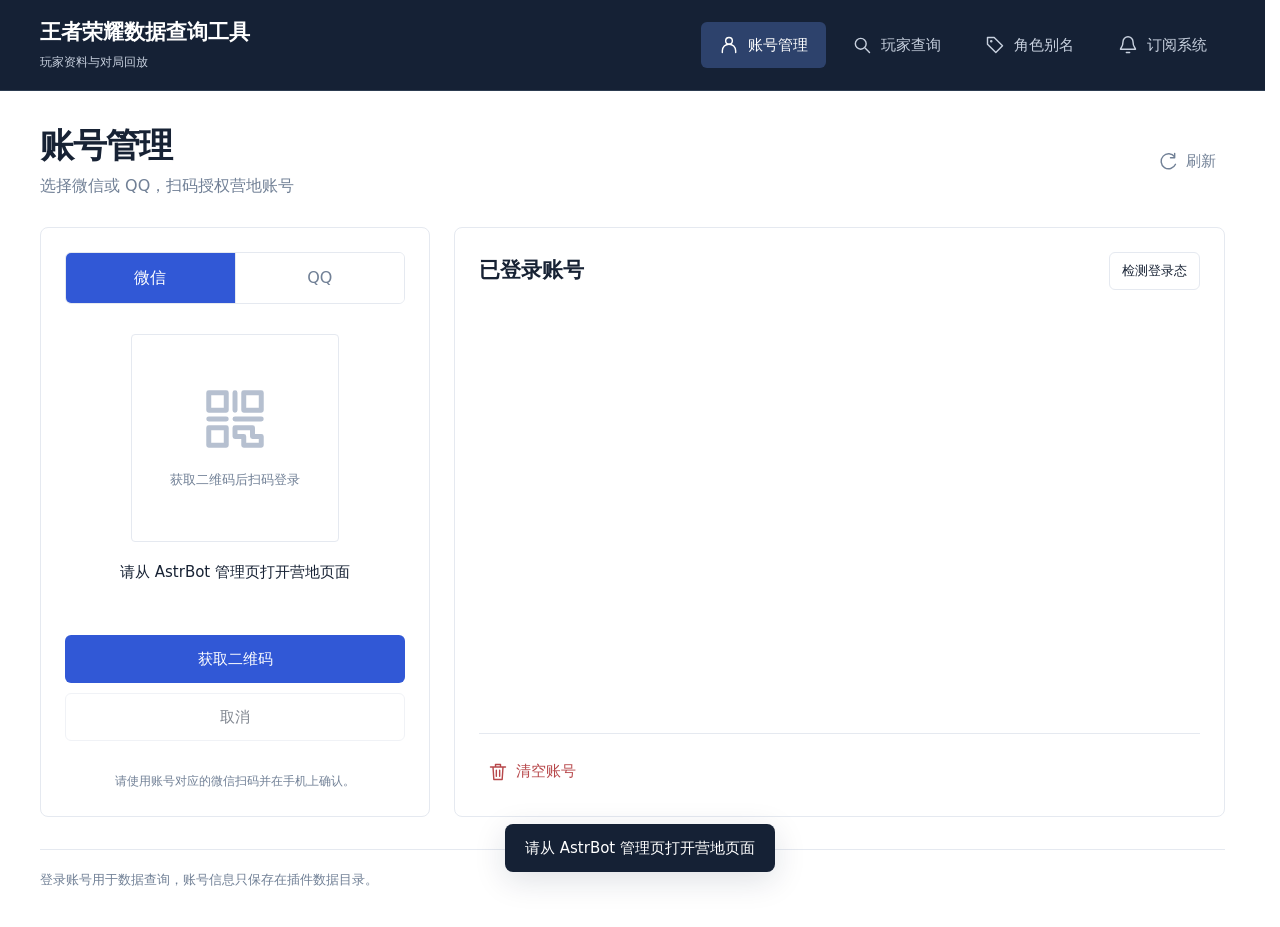
<file: pages/camp-console/index.html>
<!doctype html>
<html lang="zh-CN">
  <head>
    <meta charset="utf-8" />
    <meta name="viewport" content="width=device-width, initial-scale=1" />
    <title>王者荣耀数据查询工具</title>
    <link
      rel="icon"
      href="data:image/svg+xml,%3Csvg xmlns='http://www.w3.org/2000/svg' viewBox='0 0 32 32'%3E%3Crect width='32' height='32' rx='6' fill='%23152135'/%3E%3Ctext x='16' y='23' text-anchor='middle' font-size='23' fill='white'%3E%E7%8E%8B%3C/text%3E%3C/svg%3E"
    />
    <link rel="stylesheet" href="./style.css" />
  </head>
  <body>
    <div class="app-shell">
      <header class="topbar">
        <div class="topbar-inner">
          <a class="brand" href="#login" aria-label="王者荣耀数据查询工具首页"
            ><strong>王者荣耀数据查询工具</strong
            ><span>玩家资料与对局回放</span></a
          >
          <nav class="navigation" aria-label="功能导航">
            <button
              class="nav-item active"
              data-page="login"
              aria-current="page"
              type="button"
            >
              <span data-icon="user"></span>账号管理
            </button>
            <button class="nav-item" data-page="query" type="button">
              <span data-icon="search"></span>玩家查询
            </button>
            <button class="nav-item" data-page="aliases" type="button">
              <span data-icon="tag"></span>角色别名
            </button>
            <button class="nav-item" data-page="subscriptions" type="button">
              <span data-icon="bell"></span>订阅系统
            </button>
          </nav>
        </div>
      </header>
      <main class="main-content">
        <div id="app-status" class="inline-notice" role="alert" hidden></div>
        <section id="panel-query" class="page-panel" hidden>
          <header class="page-heading">
            <div>
              <h1>玩家查询</h1>
              <p>查询玩家资料与近期对局</p>
            </div>
          </header>
          <form id="query-form" class="search-bar">
            <label class="search-field"
              ><span data-icon="search"></span
              ><input
                id="query-keyword"
                type="text"
                placeholder="营地 ID、游戏昵称或别名"
                list="query-mappings"
                autocomplete="off"
                aria-label="营地 ID、游戏昵称或别名"
                required
            /></label>
            <datalist id="query-mappings"></datalist>
            <button id="btn-query-profile" class="button outline" type="button">
              查询资料
            </button>
            <button id="btn-query-battle" class="button primary" type="submit">
              查询战绩
            </button>
          </form>
          <div id="query-result" aria-live="polite">
            <div class="welcome-state">
              <span data-icon="search"></span>
              <h2>从一个玩家开始</h2>
              <p>输入营地 ID、游戏昵称或已保存的别名，查看真实对局表现。</p>
              <button class="button text" data-go-login type="button">
                管理登录账号 <span data-icon="arrow"></span>
              </button>
            </div>
          </div>
        </section>
        <section id="panel-login" class="page-panel">
          <header class="page-heading">
            <div>
              <h1>账号管理</h1>
              <p>选择微信或 QQ，扫码授权营地账号</p>
            </div>
            <button id="btn-refresh" class="button text" type="button">
              <span data-icon="refresh"></span>刷新
            </button>
          </header>
          <div class="login-layout">
            <section class="login-panel" aria-label="扫码登录">
              <div
                class="segmented login-platform"
                role="group"
                aria-label="登录方式"
              >
                <button
                  data-platform="wechat"
                  class="active"
                  aria-pressed="true"
                  type="button"
                >
                  微信</button
                ><button data-platform="qq" aria-pressed="false" type="button">
                  QQ
                </button>
              </div>
              <div class="qr-box" id="qr-box">
                <div class="qr-placeholder" id="qr-placeholder">
                  <span data-icon="qr"></span><span>获取二维码后扫码登录</span>
                </div>
                <img id="qr-image" alt="登录二维码" hidden />
              </div>
              <div class="qr-status" id="qr-status" role="status">等待开始</div>
              <div class="qr-countdown" id="qr-countdown"></div>
              <div class="login-actions">
                <button id="btn-qrcode" class="button primary" type="button">
                  获取二维码</button
                ><button
                  id="btn-cancel"
                  class="button outline"
                  type="button"
                  disabled
                >
                  取消
                </button>
              </div>
              <p class="login-note" id="login-note">
                请使用账号对应的微信扫码并在手机上确认。
              </p>
            </section>
            <section class="accounts-panel">
              <div class="section-heading">
                <h2>已登录账号</h2>
                <button
                  id="btn-check-accounts"
                  class="button outline small"
                  type="button"
                >
                  检测登录态
                </button>
              </div>
              <div id="account-list"></div>
              <div
                id="account-check-result"
                class="inline-notice"
                role="status"
                hidden
              ></div>
              <div class="account-footer">
                <button
                  id="btn-clear-accounts"
                  class="button text danger"
                  type="button"
                >
                  <span data-icon="trash"></span>清空账号
                </button>
              </div>
            </section>
          </div>
          <p class="page-note">
            登录账号用于数据查询，账号信息只保存在插件数据目录。
          </p>
        </section>
        <section id="panel-aliases" class="page-panel" hidden>
          <header class="page-heading">
            <div>
              <h1>角色别名</h1>
              <p>用更好记的名字找到玩家</p>
            </div>
          </header>
          <form id="alias-search-form" class="search-bar compact">
            <label class="search-field"
              ><span data-icon="search"></span
              ><input
                id="alias-search"
                type="search"
                placeholder="搜索游戏昵称、营地 ID 或别名"
                aria-label="搜索角色" /></label
            ><button class="button outline" type="submit">搜索</button>
          </form>
          <div id="alias-list"></div>
          <p class="page-note">
            游戏昵称与营地 ID
            在查询成功后自动记录。你可以设置独立别名，留空即可清除。
          </p>
        </section>
        <section id="panel-subscriptions" class="page-panel" hidden>
          <header class="page-heading">
            <div>
              <h1>订阅系统</h1>
              <p>订阅玩家动态，选择接收消息的会话</p>
            </div>
            <button
              class="button outline"
              id="refresh-subscriptions"
              type="button"
            >
              刷新状态
            </button>
          </header>
          <div
            id="subscription-notice"
            class="inline-notice"
            role="alert"
            hidden
          ></div>
          <div class="subscription-grid">
            <section
              class="subscription-module"
              aria-labelledby="status-subscription-title"
            >
              <header class="subscription-heading">
                <div>
                  <span class="section-eyebrow">ONLINE STATUS</span>
                  <h2 id="status-subscription-title">订阅状态</h2>
                </div>
                <span id="status-running" class="subscription-badge"
                  >读取中</span
                >
              </header>
              <div id="status-poll-times" class="subscription-times"></div>
              <form id="add-status-subscription" class="subscription-add">
                <input
                  class="input"
                  name="camp_id"
                  inputmode="numeric"
                  maxlength="15"
                  placeholder="输入营地 ID"
                  aria-label="状态订阅营地 ID"
                  required
                />
                <button class="button primary small" type="submit">
                  添加订阅
                </button>
              </form>
              <div
                id="status-subscription-list"
                class="subscription-list"
              ></div>
            </section>
            <section
              class="subscription-module"
              aria-labelledby="battle-subscription-title"
            >
              <header class="subscription-heading">
                <div>
                  <span class="section-eyebrow">MATCH RESULTS</span>
                  <h2 id="battle-subscription-title">订阅战绩</h2>
                </div>
                <span id="battle-running" class="subscription-badge"
                  >读取中</span
                >
              </header>
              <div id="battle-poll-times" class="subscription-times"></div>
              <form id="add-battle-subscription" class="subscription-add">
                <input
                  class="input"
                  name="camp_id"
                  inputmode="numeric"
                  maxlength="15"
                  placeholder="输入营地 ID"
                  aria-label="战绩订阅营地 ID"
                  required
                />
                <button class="button primary small" type="submit">
                  添加订阅
                </button>
              </form>
              <div
                id="battle-subscription-list"
                class="subscription-list"
              ></div>
            </section>
          </div>
          <section
            class="subscription-module session-module"
            aria-labelledby="push-session-title"
          >
            <header class="subscription-heading">
              <div>
                <span class="section-eyebrow">MESSAGE ROUTING</span>
                <h2 id="push-session-title">会话推送</h2>
              </div>
              <button
                class="button primary small"
                id="add-push-session"
                type="button"
              >
                添加会话
              </button>
            </header>
            <p class="subscription-hint">
              每个会话可接收多个状态和战绩订阅。未关联任何会话的订阅会自动暂停轮询。
            </p>
            <div id="push-session-list"></div>
          </section>
          <p class="page-note">
            战绩只推送最新已完成的一场，中断恢复后不补推中间缺失内容。首次关联会话时建立基准。
          </p>
        </section>
      </main>
    </div>
    <div id="toast" class="toast" role="status" hidden></div>
    <!-- 宿主 iframe 禁用浏览器确认框，因此使用可聚焦的页面内弹窗。 -->
    <div
      id="confirm-mask"
      class="modal-mask"
      role="dialog"
      aria-modal="true"
      aria-labelledby="confirm-title"
      hidden
    >
      <div class="modal">
        <h2 id="confirm-title">确认操作</h2>
        <p id="confirm-text"></p>
        <div class="modal-actions">
          <button class="button outline" id="confirm-no" type="button">
            取消</button
          ><button class="button primary" id="confirm-yes" type="button">
            确定
          </button>
        </div>
      </div>
    </div>
    <div
      id="alias-edit-mask"
      class="modal-mask"
      role="dialog"
      aria-modal="true"
      aria-labelledby="alias-edit-title"
      hidden
    >
      <form id="alias-edit-form" class="modal">
        <h2 id="alias-edit-title">设置角色别名</h2>
        <p id="alias-edit-meta"></p>
        <label class="field-label" for="alias-edit-name">别名</label
        ><input
          id="alias-edit-name"
          class="input"
          type="text"
          maxlength="80"
          placeholder="留空可清除别名"
        />
        <div class="modal-actions">
          <button class="button outline" id="alias-edit-cancel" type="button">
            取消</button
          ><button class="button primary" id="alias-edit-save" type="submit">
            保存别名
          </button>
        </div>
      </form>
    </div>
    <div
      id="session-edit-mask"
      class="modal-mask"
      role="dialog"
      aria-modal="true"
      aria-labelledby="session-edit-title"
      hidden
    >
      <form id="session-edit-form" class="modal session-edit-modal">
        <h2 id="session-edit-title">添加推送会话</h2>
        <label class="field-label" for="push-session-id">会话 ID</label>
        <input
          id="push-session-id"
          class="input"
          maxlength="512"
          placeholder="平台实例ID:GroupMessage:群号"
          required
        />
        <p class="subscription-hint">
          在目标群聊或私聊发送「查看订阅」，复制返回的完整会话 ID。
        </p>
        <div id="session-subscription-options" class="session-options"></div>
        <div class="modal-actions">
          <button class="button outline" id="cancel-push-session" type="button">
            取消</button
          ><button class="button primary" id="save-push-session" type="submit">
            保存会话
          </button>
        </div>
      </form>
    </div>
    <script defer src="./navigation.js"></script>
    <script defer id="page-app" src="./app.bundle.js"></script>
  </body>
</html>
</file>
<file: pages/camp-console/style.css>
/* 页面入口只组合样式，布局和各功能由独立文件维护。 */
@import url("./styles/base.css");
@import url("./styles/player.css");
@import url("./styles/replay.css");
@import url("./styles/subscriptions.css");
</file>
